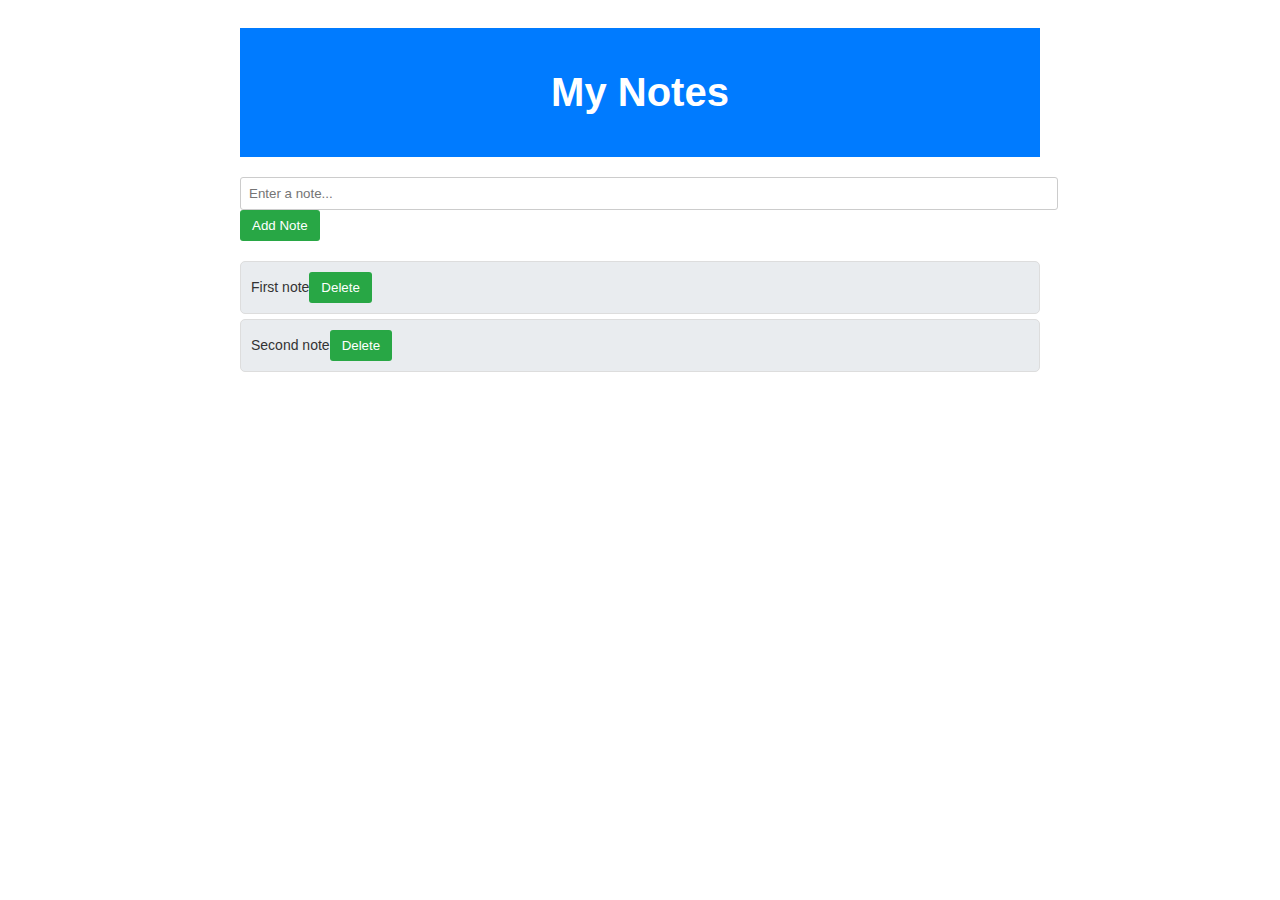
<file: sample_project/index.html>
<!DOCTYPE html>
<html lang="en">
<head>
    <meta charset="UTF-8">
    <meta name="viewport" content="width=device-width, initial-scale=1.0">
    <title>Note-Taking App</title>
    <link rel="stylesheet" href="style.css">
</head>
<body>
    <div id="main-container">
        <div class="nt-header">
            <h1>My Notes</h1>
        </div>
        
        <form class="nt-form" id="note-form">
            <input type="text" class="nt-input" id="note-input" placeholder="Enter a note...">
            <button type="submit" class="nt-btn" id="add-btn">Add Note</button>
        </form>
        
        <ul class="nt-note-list" id="note-list">
            <!-- Notes will be added here -->
        </ul>
    </div>
    
    <script src="script.js"></script>
</body>
</html>
</file>
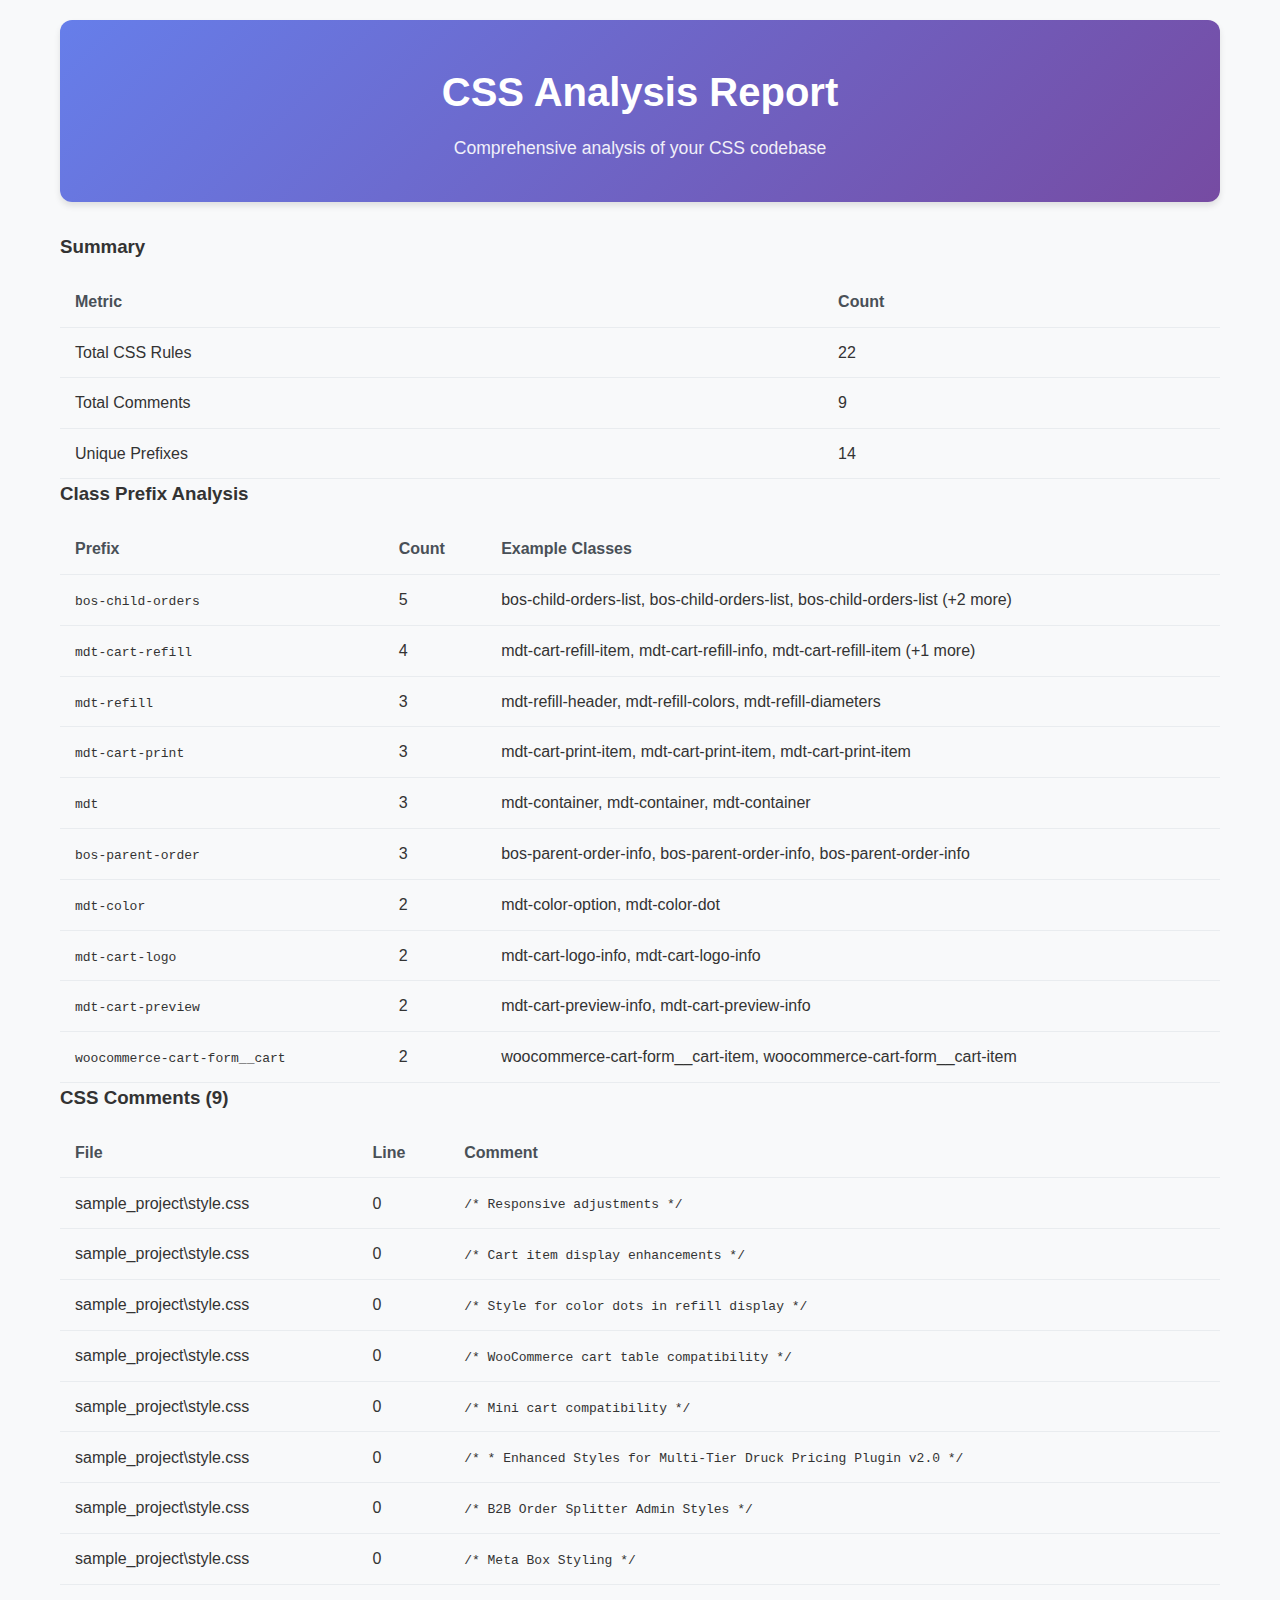
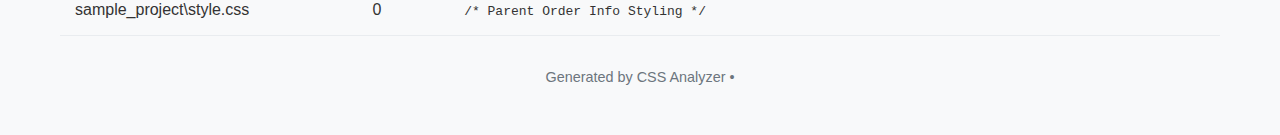
<file: structure_report.html>
<!DOCTYPE html>
<html lang="en">
<head>
    <meta charset="UTF-8">
    <meta name="viewport" content="width=device-width, initial-scale=1.0">
    <title>CSS Analysis Report</title>
    <style>
        * {
            margin: 0;
            padding: 0;
            box-sizing: border-box;
        }
        
        body {
            font-family: -apple-system, BlinkMacSystemFont, 'Segoe UI', Roboto, Oxygen, Ubuntu, Cantarell, sans-serif;
            line-height: 1.6;
            color: #333;
            background-color: #f8f9fa;
        }
        
        .container {
            max-width: 1200px;
            margin: 0 auto;
            padding: 20px;
        }
        
        .header {
            background: linear-gradient(135deg, #667eea 0%, #764ba2 100%);
            color: white;
            padding: 40px 0;
            text-align: center;
            border-radius: 12px;
            margin-bottom: 30px;
            box-shadow: 0 4px 6px rgba(0, 0, 0, 0.1);
        }
        
        .header h1 {
            font-size: 2.5rem;
            margin-bottom: 10px;
            font-weight: 700;
        }
        
        .header p {
            font-size: 1.1rem;
            opacity: 0.9;
        }
        
        .summary-grid {
            display: grid;
            grid-template-columns: repeat(auto-fit, minmax(250px, 1fr));
            gap: 20px;
            margin-bottom: 30px;
        }
        
        .summary-card {
            background: white;
            padding: 25px;
            border-radius: 12px;
            box-shadow: 0 2px 8px rgba(0, 0, 0, 0.1);
            text-align: center;
            transition: transform 0.2s ease;
        }
        
        .summary-card:hover {
            transform: translateY(-2px);
            box-shadow: 0 4px 12px rgba(0, 0, 0, 0.15);
        }
        
        .summary-card h3 {
            color: #666;
            font-size: 0.9rem;
            font-weight: 500;
            margin-bottom: 10px;
            text-transform: uppercase;
            letter-spacing: 0.5px;
        }
        
        .summary-card .value {
            font-size: 2.5rem;
            font-weight: 700;
            color: #333;
        }
        
        .summary-card .value.good {
            color: #28a745;
        }
        
        .summary-card .value.warning {
            color: #ffc107;
        }
        
        .summary-card .value.danger {
            color: #dc3545;
        }
        
        .section {
            background: white;
            margin-bottom: 30px;
            border-radius: 12px;
            overflow: hidden;
            box-shadow: 0 2px 8px rgba(0, 0, 0, 0.1);
        }
        
        .section-header {
            background: #f8f9fa;
            padding: 20px 25px;
            border-bottom: 1px solid #e9ecef;
        }
        
        .section-header h2 {
            color: #333;
            font-size: 1.5rem;
            font-weight: 600;
        }
        
        .section-content {
            padding: 25px;
        }
        
        .table-container {
            overflow-x: auto;
        }
        
        table {
            width: 100%;
            border-collapse: collapse;
            margin-top: 15px;
        }
        
        th, td {
            padding: 12px 15px;
            text-align: left;
            border-bottom: 1px solid #e9ecef;
        }
        
        th {
            background-color: #f8f9fa;
            font-weight: 600;
            color: #495057;
            position: sticky;
            top: 0;
        }
        
        tr:hover {
            background-color: #f8f9fa;
        }
        
        .code {
            font-family: 'SF Mono', Monaco, 'Cascadia Code', 'Roboto Mono', Consolas, 'Courier New', monospace;
            background-color: #f1f3f4;
            padding: 2px 6px;
            border-radius: 4px;
            font-size: 0.9em;
            color: #d73a49;
        }
        
        .badge {
            display: inline-block;
            padding: 4px 8px;
            border-radius: 12px;
            font-size: 0.75rem;
            font-weight: 600;
            text-transform: uppercase;
            letter-spacing: 0.5px;
        }
        
        .badge-success {
            background-color: #d4edda;
            color: #155724;
        }
        
        .badge-warning {
            background-color: #fff3cd;
            color: #856404;
        }
        
        .badge-danger {
            background-color: #f8d7da;
            color: #721c24;
        }
        
        .badge-info {
            background-color: #d1ecf1;
            color: #0c5460;
        }
        
        .alert {
            padding: 15px 20px;
            border-radius: 8px;
            margin-bottom: 20px;
            border-left: 4px solid;
        }
        
        .alert-success {
            background-color: #d4edda;
            border-color: #28a745;
            color: #155724;
        }
        
        .alert-warning {
            background-color: #fff3cd;
            border-color: #ffc107;
            color: #856404;
        }
        
        .alert-danger {
            background-color: #f8d7da;
            border-color: #dc3545;
            color: #721c24;
        }
        
        .alert-info {
            background-color: #d1ecf1;
            border-color: #17a2b8;
            color: #0c5460;
        }
        
        .empty-state {
            text-align: center;
            padding: 40px 20px;
            color: #6c757d;
        }
        
        .empty-state svg {
            width: 64px;
            height: 64px;
            margin-bottom: 20px;
            opacity: 0.5;
        }
        
        .empty-state h3 {
            margin-bottom: 10px;
            color: #495057;
        }
        
        .location-list {
            font-size: 0.85rem;
            color: #6c757d;
        }
        
        .location-item {
            margin-bottom: 4px;
        }
        
        .progress-bar {
            width: 100%;
            height: 8px;
            background-color: #e9ecef;
            border-radius: 4px;
            overflow: hidden;
            margin-top: 10px;
        }
        
        .progress-fill {
            height: 100%;
            background: linear-gradient(90deg, #28a745, #20c997);
            transition: width 0.3s ease;
        }
        
        .footer {
            text-align: center;
            padding: 30px 0;
            color: #6c757d;
            font-size: 0.9rem;
        }
        
        @media (max-width: 768px) {
            .container {
                padding: 15px;
            }
            
            .header h1 {
                font-size: 2rem;
            }
            
            .summary-grid {
                grid-template-columns: 1fr;
            }
            
            .section-content {
                padding: 20px 15px;
            }
            
            th, td {
                padding: 10px 12px;
                font-size: 0.9rem;
            }
        }
    </style>
</head>
<body>
    <div class="container">
        <div class="header">
            <h1>CSS Analysis Report</h1>
            <p>Comprehensive analysis of your CSS codebase</p>
        </div>
        
        
            <div class="summary"><h3>Summary</h3><table><tr><th>Metric</th><th>Count</th></tr><tr><td>Total CSS Rules</td><td>22</td></tr><tr><td>Total Comments</td><td>9</td></tr><tr><td>Unique Prefixes</td><td>14</td></tr></table></div><h3>Class Prefix Analysis</h3><table><tr><th>Prefix</th><th>Count</th><th>Example Classes</th></tr><tr><td><code>bos-child-orders</code></td><td>5</td><td>bos-child-orders-list, bos-child-orders-list, bos-child-orders-list (+2 more)</td></tr><tr><td><code>mdt-cart-refill</code></td><td>4</td><td>mdt-cart-refill-item, mdt-cart-refill-info, mdt-cart-refill-item (+1 more)</td></tr><tr><td><code>mdt-refill</code></td><td>3</td><td>mdt-refill-header, mdt-refill-colors, mdt-refill-diameters</td></tr><tr><td><code>mdt-cart-print</code></td><td>3</td><td>mdt-cart-print-item, mdt-cart-print-item, mdt-cart-print-item</td></tr><tr><td><code>mdt</code></td><td>3</td><td>mdt-container, mdt-container, mdt-container</td></tr><tr><td><code>bos-parent-order</code></td><td>3</td><td>bos-parent-order-info, bos-parent-order-info, bos-parent-order-info</td></tr><tr><td><code>mdt-color</code></td><td>2</td><td>mdt-color-option, mdt-color-dot</td></tr><tr><td><code>mdt-cart-logo</code></td><td>2</td><td>mdt-cart-logo-info, mdt-cart-logo-info</td></tr><tr><td><code>mdt-cart-preview</code></td><td>2</td><td>mdt-cart-preview-info, mdt-cart-preview-info</td></tr><tr><td><code>woocommerce-cart-form__cart</code></td><td>2</td><td>woocommerce-cart-form__cart-item, woocommerce-cart-form__cart-item</td></tr></table><h3>CSS Comments (9)</h3><table><tr><th>File</th><th>Line</th><th>Comment</th></tr><tr><td>sample_project\style.css</td><td>0</td><td><code>/* Responsive adjustments */</code></td></tr><tr><td>sample_project\style.css</td><td>0</td><td><code>/* Cart item display enhancements */</code></td></tr><tr><td>sample_project\style.css</td><td>0</td><td><code>/* Style for color dots in refill display */</code></td></tr><tr><td>sample_project\style.css</td><td>0</td><td><code>/* WooCommerce cart table compatibility */</code></td></tr><tr><td>sample_project\style.css</td><td>0</td><td><code>/* Mini cart compatibility */</code></td></tr><tr><td>sample_project\style.css</td><td>0</td><td><code>/*
 * Enhanced Styles for Multi-Tier Druck Pricing Plugin v2.0
 */</code></td></tr><tr><td>sample_project\style.css</td><td>0</td><td><code>/* B2B Order Splitter Admin Styles */</code></td></tr><tr><td>sample_project\style.css</td><td>0</td><td><code>/* Meta Box Styling */</code></td></tr><tr><td>sample_project\style.css</td><td>0</td><td><code>/* Parent Order Info Styling */</code></td></tr></table>
        
        
        <div class="footer">
            <p>Generated by CSS Analyzer • </p>
        </div>
    </div>
</body>
</html>
</file>
<file: sample_project/style.css>
/* Note-taking app styles */

/* Duplicate: .note defined twice */
.note {
    background-color: #f9f9fa;
    border: 1px solid #ddd;
    padding: 10px;
    margin: 5px 0;
    border-radius: 5px;
}

.note {
    font-size: 14px;
    color: #333;
}

.note {
    font-size: 14px;
    color: #333;
    line-height: 1.5;
}

/* Unused: .unused-class not used anywhere */
.unused-class {
    color: red;
    font-weight: bold;
}

/* Note header */
.nt-header {
    background-color: #007bff;
    color: white;
    padding: 15px;
    text-align: center;
    font-size: 20px;
}

/* Note list */
.nt-note-list {
    list-style-type: none;
    padding: 0;
}

/* Note item */
.nt-note-item {
    background-color: #e9ecef;
    padding: 10px;
    margin: 5px 0;
    border-radius: 5px;
}

/* Button styles */
.nt-btn {
    background-color: #28a745;
    color: white;
    border: none;
    padding: 8px 12px;
    cursor: pointer;
    border-radius: 3px;
}

.nt-btn:hover {
    background-color: #218838;
}

/* Form styles */
.nt-form {
    margin: 20px 0;
}

.nt-input {
    width: 100%;
    padding: 8px;
    border: 1px solid #ccc;
    border-radius: 3px;
}

/* Duplicate: #main-container defined twice */
#main-container {
    max-width: 800px;
    margin: 0 auto;
    padding: 20px;
}

#main-container {
    font-family: Arial, sans-serif;
}

/* Unused: #unused-id not used */
#unused-id {
    display: none;
}

/* Media query */
@media (max-width: 600px) {
    .nt-header {
        font-size: 16px;
    }
    
    .nt-note-item {
        padding: 5px;
    }
}

/* Another media query duplicate */
@media (max-width: 600px) {
    .nt-btn {
        padding: 6px 10px;
    }
}
</file>
